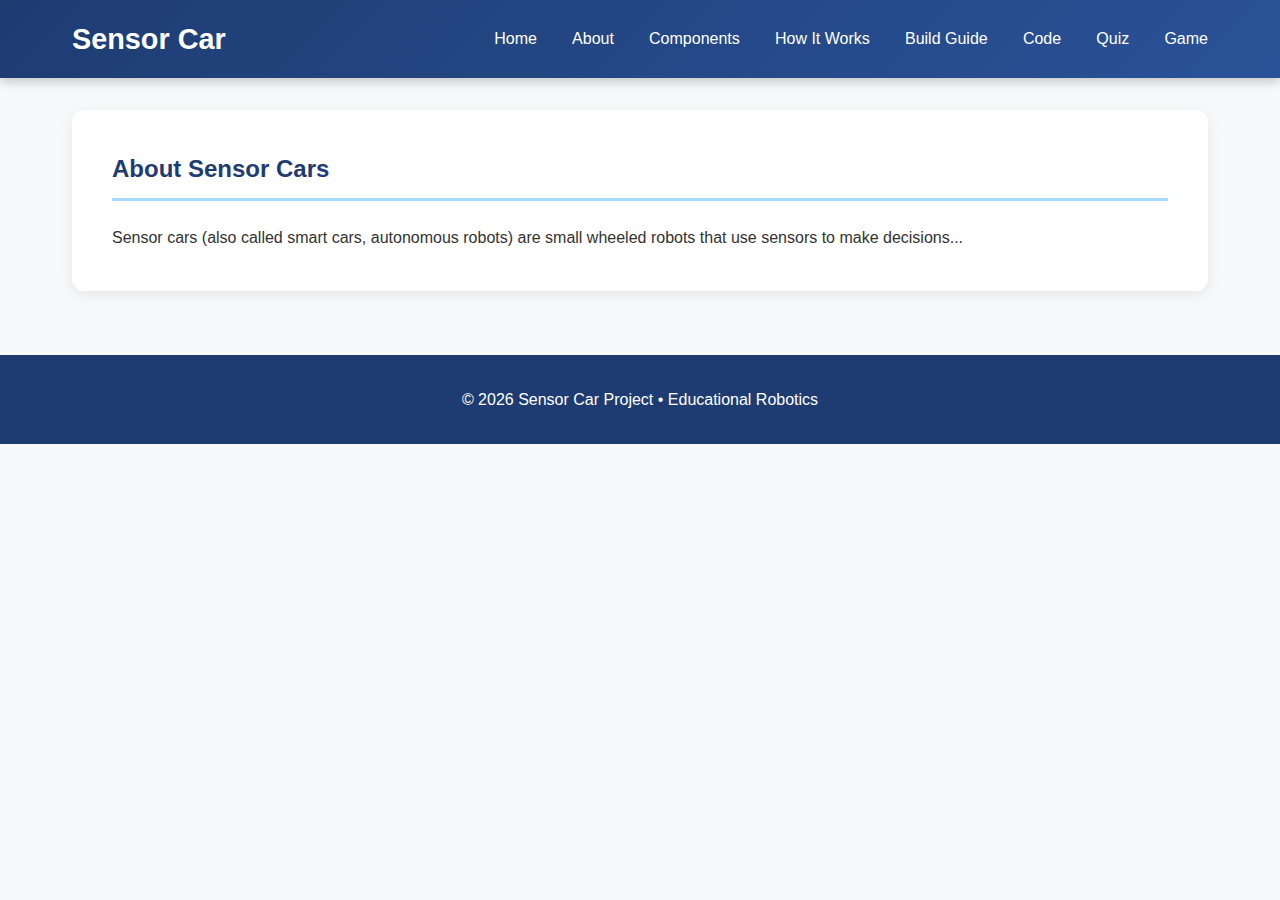
<file: about.html>
<!DOCTYPE html>
<html lang="en">
<head>
  <meta charset="UTF-8" />
  <meta name="viewport" content="width=device-width, initial-scale=1.0"/>
  <title>Sensor Car Project</title>
  <link rel="stylesheet" href="css/styles.css">
</head>
<body>

  <header>
    <nav>
      <div class="logo">Sensor Car</div>
      <div class="nav-links">
        <a href="index.html">Home</a>
        <a href="about.html">About</a>
        <a href="components.html">Components</a>
        <a href="how-it-works.html">How It Works</a>
        <a href="build-guide.html">Build Guide</a>
        <a href="code-examples.html">Code</a>
        <a href="quiz.html">Quiz</a>
        <a href="game.html">Game</a>
      </div>
    </nav>
  </header>

  <!-- same head + header/nav -->
<main>
  <section>
    <h2>About Sensor Cars</h2>
    <p>Sensor cars (also called smart cars, autonomous robots) are small wheeled robots that use sensors to make decisions...</p>
  </section>
</main>
<!-- footer + script -->

  <footer>
    <p>© 2026 Sensor Car Project • Educational Robotics</p>
  </footer>

  <script src="js/script.js"></script>
</body>
</html>
</file>
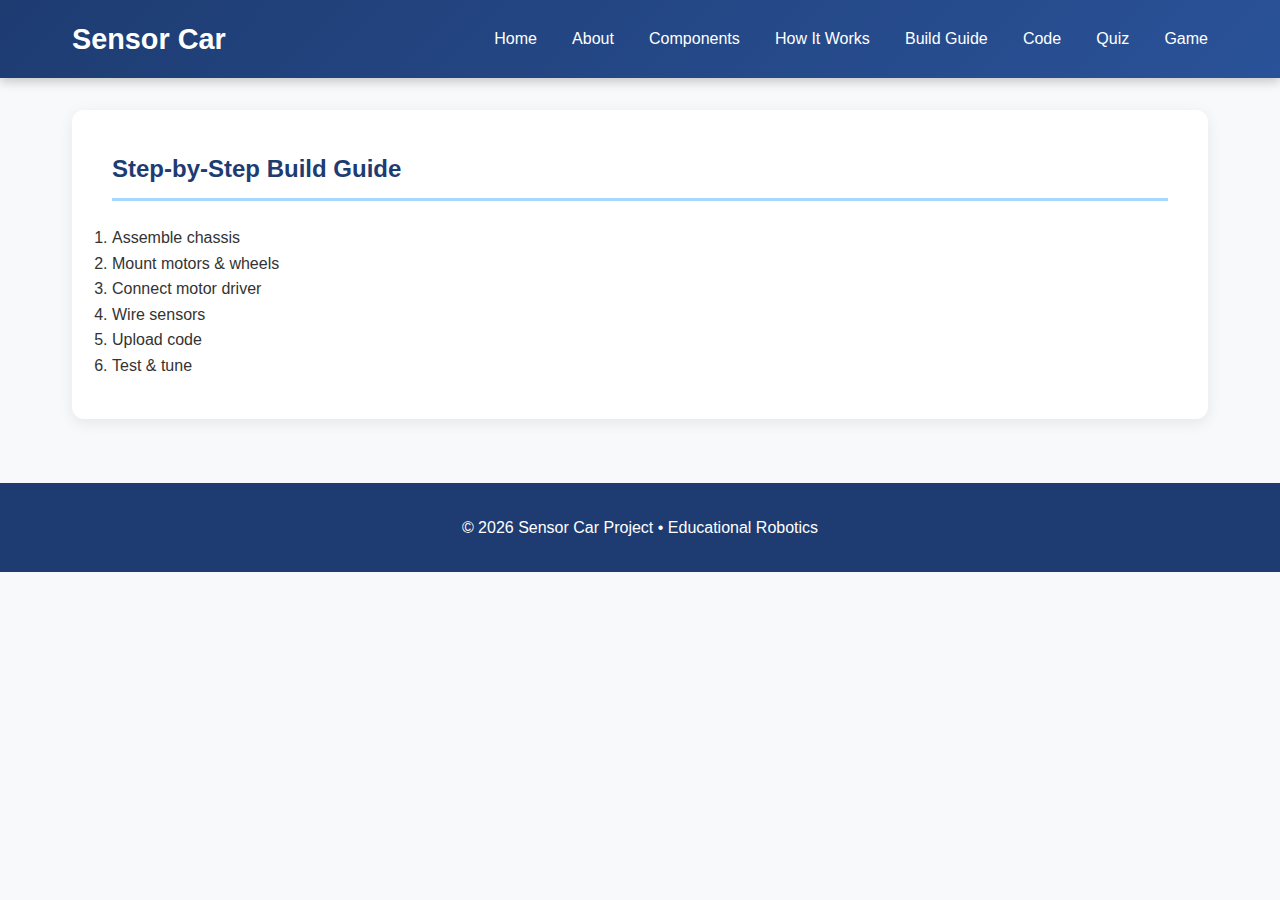
<file: build-guid.html>
<!DOCTYPE html>
<html lang="en">
<head>
  <meta charset="UTF-8" />
  <meta name="viewport" content="width=device-width, initial-scale=1.0"/>
  <title>Sensor Car Project</title>
  <link rel="stylesheet" href="css/styles.css">
</head>
<body>

  <header>
    <nav>
      <div class="logo">Sensor Car</div>
      <div class="nav-links">
        <a href="index.html">Home</a>
        <a href="about.html">About</a>
        <a href="components.html">Components</a>
        <a href="how-it-works.html">How It Works</a>
        <a href="build-guide.html">Build Guide</a>
        <a href="code-examples.html">Code</a>
        <a href="quiz.html">Quiz</a>
        <a href="game.html">Game</a>
      </div>
    </nav>
  </header>

<main>
  <section>
    <h2>Step-by-Step Build Guide</h2>
    <ol>
      <li>Assemble chassis</li>
      <li>Mount motors & wheels</li>
      <li>Connect motor driver</li>
      <li>Wire sensors</li>
      <li>Upload code</li>
      <li>Test & tune</li>
    </ol>
  </section>
</main>

  <footer>
    <p>© 2026 Sensor Car Project • Educational Robotics</p>
  </footer>

  <script src="js/script.js"></script>
</body>
</html>
</file>
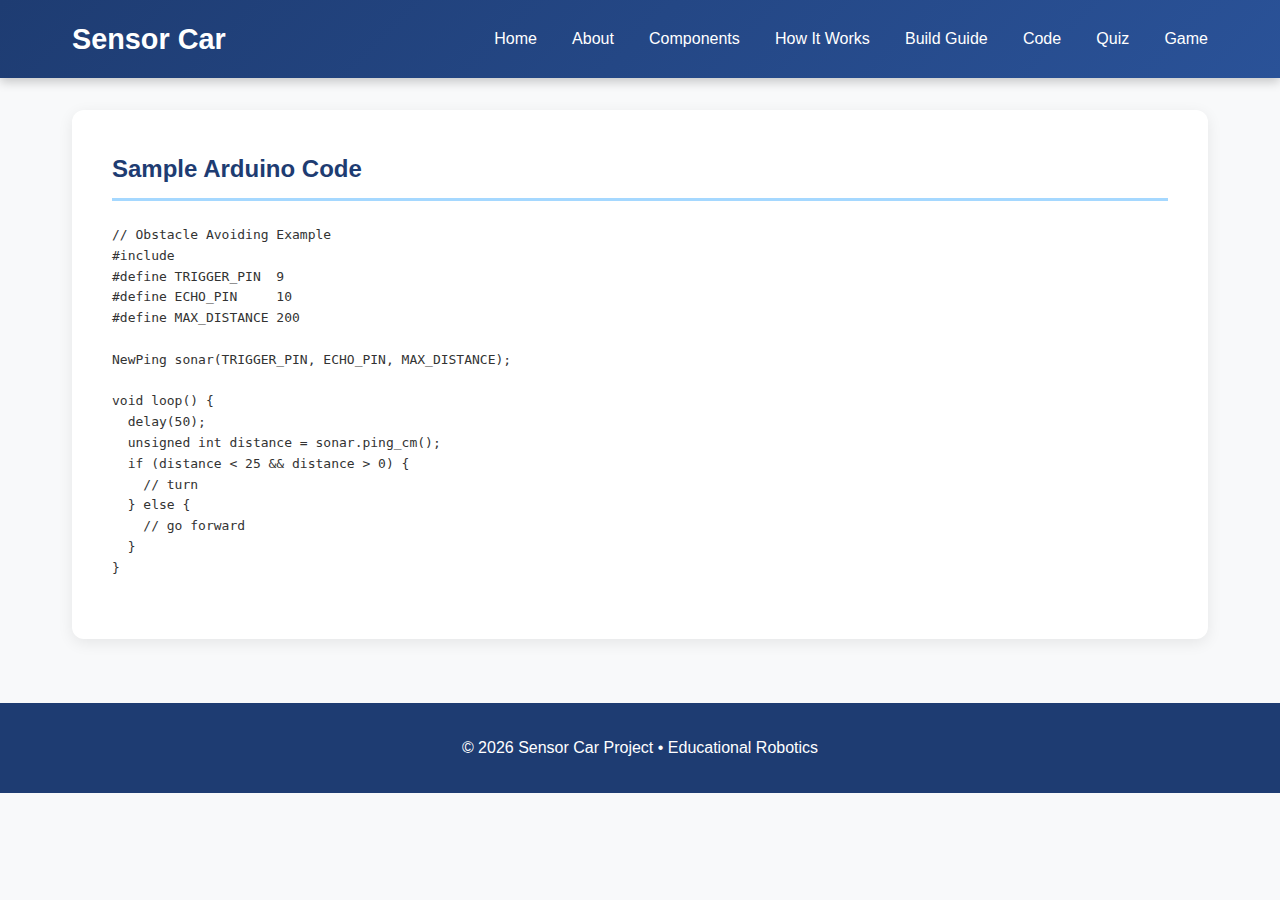
<file: code-examples.html>
<!DOCTYPE html>
<html lang="en">
<head>
  <meta charset="UTF-8" />
  <meta name="viewport" content="width=device-width, initial-scale=1.0"/>
  <title>Sensor Car Project</title>
  <link rel="stylesheet" href="css/styles.css">
</head>
<body>

  <header>
    <nav>
      <div class="logo">Sensor Car</div>
      <div class="nav-links">
        <a href="index.html">Home</a>
        <a href="about.html">About</a>
        <a href="components.html">Components</a>
        <a href="how-it-works.html">How It Works</a>
        <a href="build-guide.html">Build Guide</a>
        <a href="code-examples.html">Code</a>
        <a href="quiz.html">Quiz</a>
        <a href="game.html">Game</a>
      </div>
    </nav>
  </header>

  <main>
  <section>
    <h2>Sample Arduino Code</h2>
    <pre>
// Obstacle Avoiding Example
#include <NewPing.h>
#define TRIGGER_PIN  9
#define ECHO_PIN     10
#define MAX_DISTANCE 200

NewPing sonar(TRIGGER_PIN, ECHO_PIN, MAX_DISTANCE);

void loop() {
  delay(50);
  unsigned int distance = sonar.ping_cm();
  if (distance < 25 && distance > 0) {
    // turn
  } else {
    // go forward
  }
}
    </pre>
  </section>
</main>

  <footer>
    <p>© 2026 Sensor Car Project • Educational Robotics</p>
  </footer>

  <script src="js/script.js"></script>
</body>
</html>
</file>
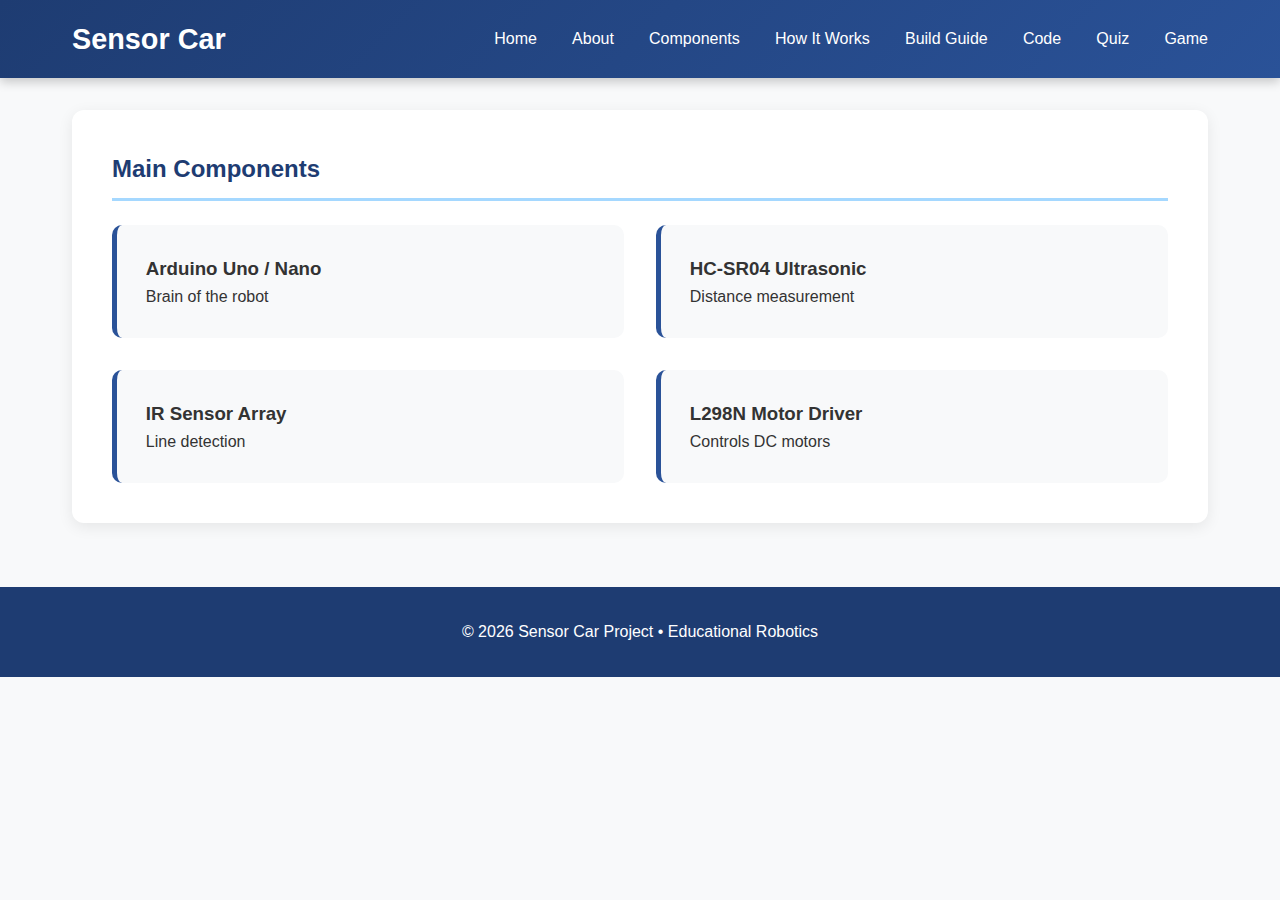
<file: components.html>
<!DOCTYPE html>
<html lang="en">
<head>
  <meta charset="UTF-8" />
  <meta name="viewport" content="width=device-width, initial-scale=1.0"/>
  <title>Sensor Car Project</title>
  <link rel="stylesheet" href="css/styles.css">
</head>
<body>

  <header>
    <nav>
      <div class="logo">Sensor Car</div>
      <div class="nav-links">
        <a href="index.html">Home</a>
        <a href="about.html">About</a>
        <a href="components.html">Components</a>
        <a href="how-it-works.html">How It Works</a>
        <a href="build-guide.html">Build Guide</a>
        <a href="code-examples.html">Code</a>
        <a href="quiz.html">Quiz</a>
        <a href="game.html">Game</a>
      </div>
    </nav>
  </header>

  <main>
  <section>
    <h2>Main Components</h2>
    <div class="grid-2">
      <div class="card"><h3>Arduino Uno / Nano</h3><p>Brain of the robot</p></div>
      <div class="card"><h3>HC-SR04 Ultrasonic</h3><p>Distance measurement</p></div>
      <div class="card"><h3>IR Sensor Array</h3><p>Line detection</p></div>
      <div class="card"><h3>L298N Motor Driver</h3><p>Controls DC motors</p></div>
    </div>
  </section>
</main>

  <footer>
    <p>© 2026 Sensor Car Project • Educational Robotics</p>
  </footer>

  <script src="js/script.js"></script>
</body>
</html>
</file>
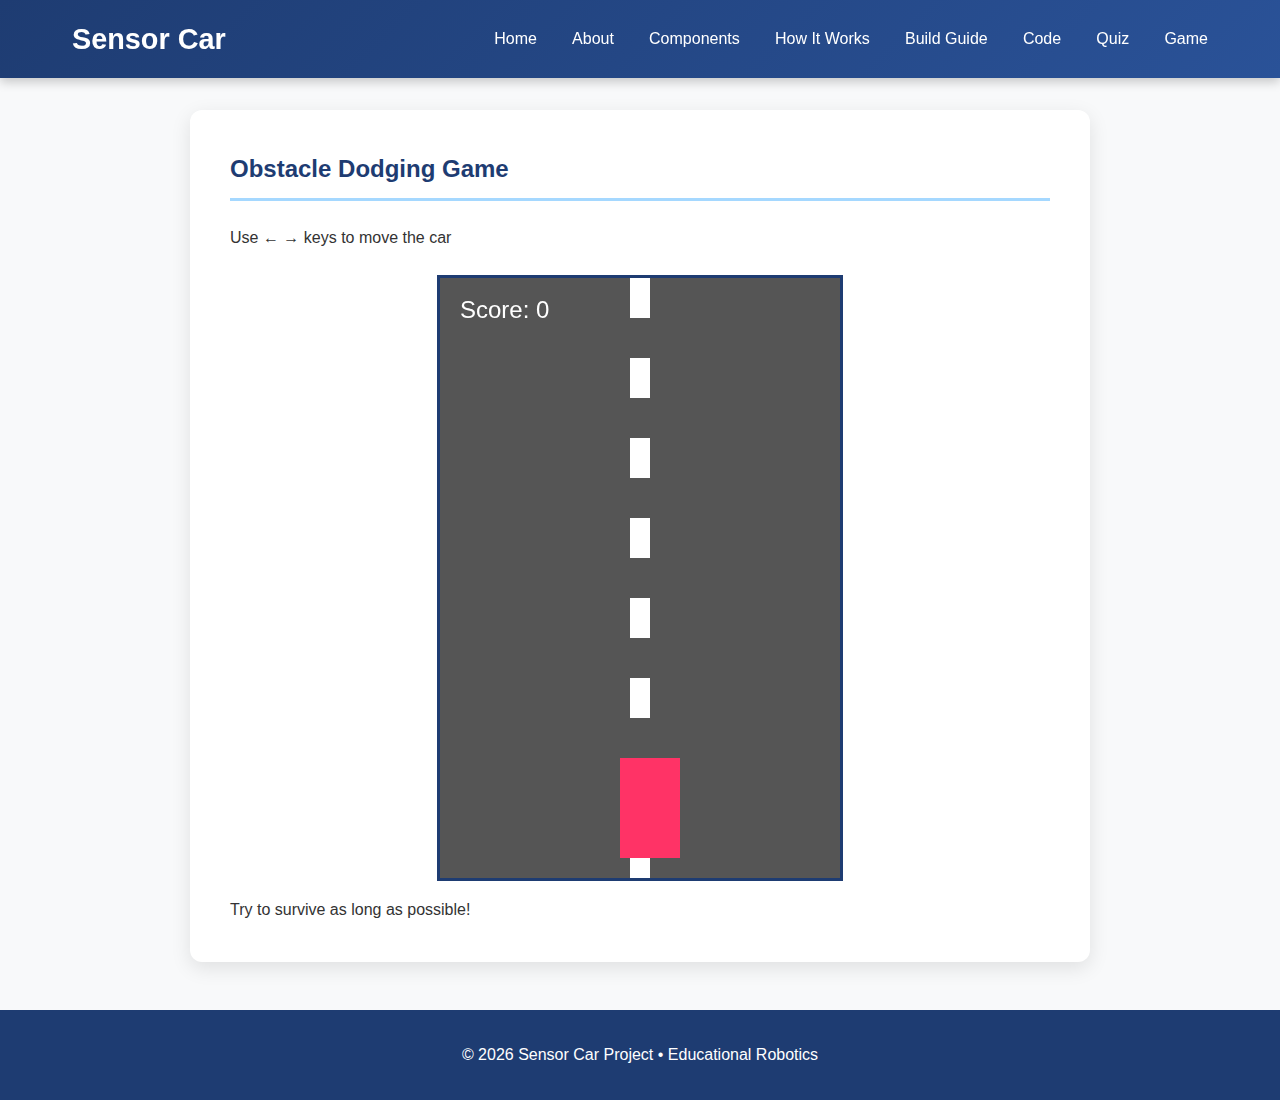
<file: game.html>
<!DOCTYPE html>
<html lang="en">
<head>
  <meta charset="UTF-8" />
  <meta name="viewport" content="width=device-width, initial-scale=1.0"/>
  <title>Sensor Car Project</title>
  <link rel="stylesheet" href="css/styles.css">
</head>
<body>

  <header>
    <nav>
      <div class="logo">Sensor Car</div>
      <div class="nav-links">
        <a href="index.html">Home</a>
        <a href="about.html">About</a>
        <a href="components.html">Components</a>
        <a href="how-it-works.html">How It Works</a>
        <a href="build-guide.html">Build Guide</a>
        <a href="code-examples.html">Code</a>
        <a href="quiz.html">Quiz</a>
        <a href="game.html">Game</a>
      </div>
    </nav>
  </header>

  <main>  
  <section class="game-container">
    <h2>Obstacle Dodging Game</h2>
    <p>Use ← → keys to move the car</p>
    <canvas id="gameCanvas" width="400" height="600"></canvas>
    <p>Try to survive as long as possible!</p>
  </section>
</main>

  <footer>
    <p>© 2026 Sensor Car Project • Educational Robotics</p>
  </footer>

  <script src="js/script.js"></script>
</body>
</html>
</file>
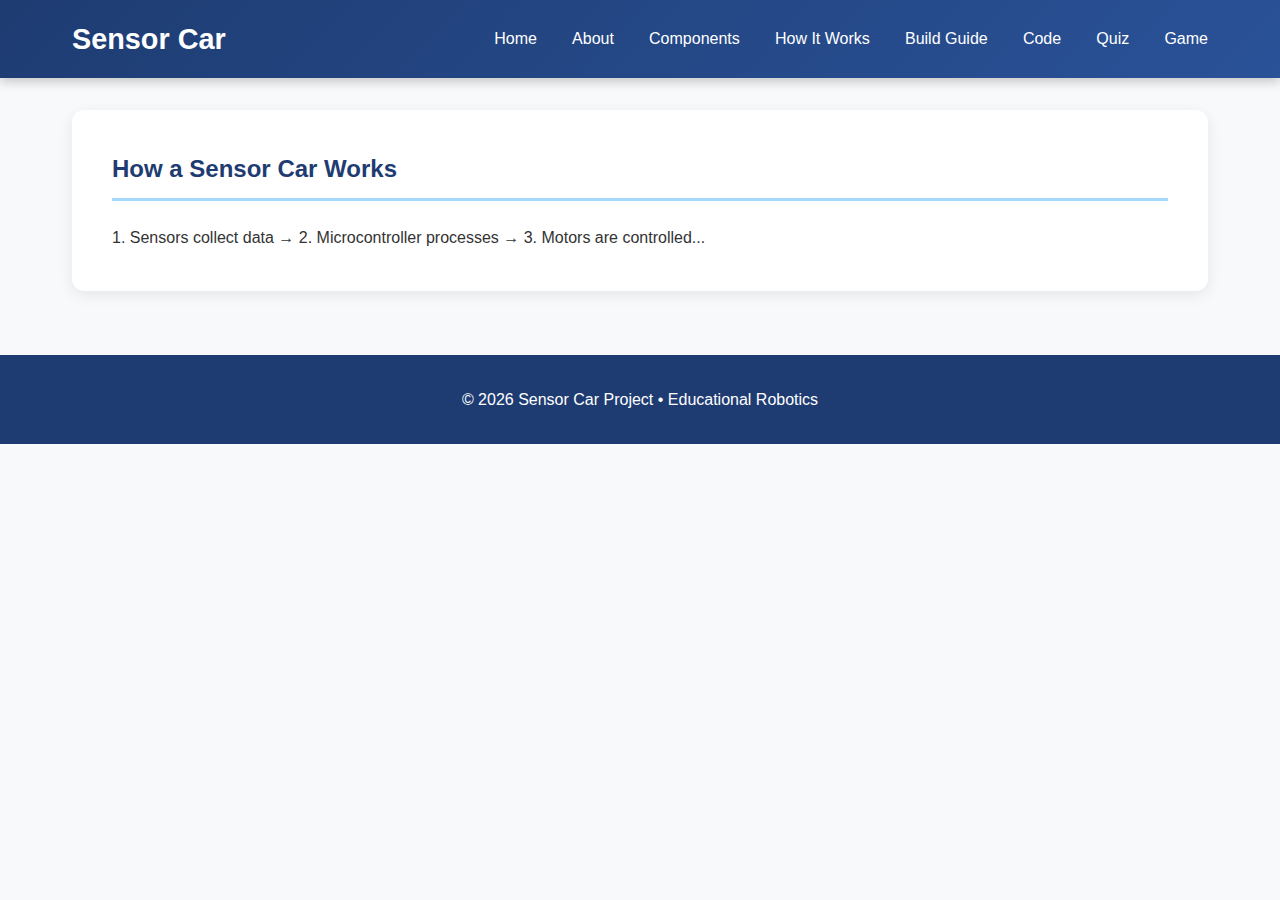
<file: how-it-works.html>
<!DOCTYPE html>
<html lang="en">
<head>
  <meta charset="UTF-8" />
  <meta name="viewport" content="width=device-width, initial-scale=1.0"/>
  <title>Sensor Car Project</title>
  <link rel="stylesheet" href="css/styles.css">
</head>
<body>

  <header>
    <nav>
      <div class="logo">Sensor Car</div>
      <div class="nav-links">
        <a href="index.html">Home</a>
        <a href="about.html">About</a>
        <a href="components.html">Components</a>
        <a href="how-it-works.html">How It Works</a>
        <a href="build-guide.html">Build Guide</a>
        <a href="code-examples.html">Code</a>
        <a href="quiz.html">Quiz</a>
        <a href="game.html">Game</a>
      </div>
    </nav>
  </header>

  <main>
  <section>
    <h2>How a Sensor Car Works</h2>
    <p>1. Sensors collect data → 2. Microcontroller processes → 3. Motors are controlled...</p>
  </section>
</main>

  <footer>
    <p>© 2026 Sensor Car Project • Educational Robotics</p>
  </footer>

  <script src="js/script.js"></script>
</body>
</html>
</file>
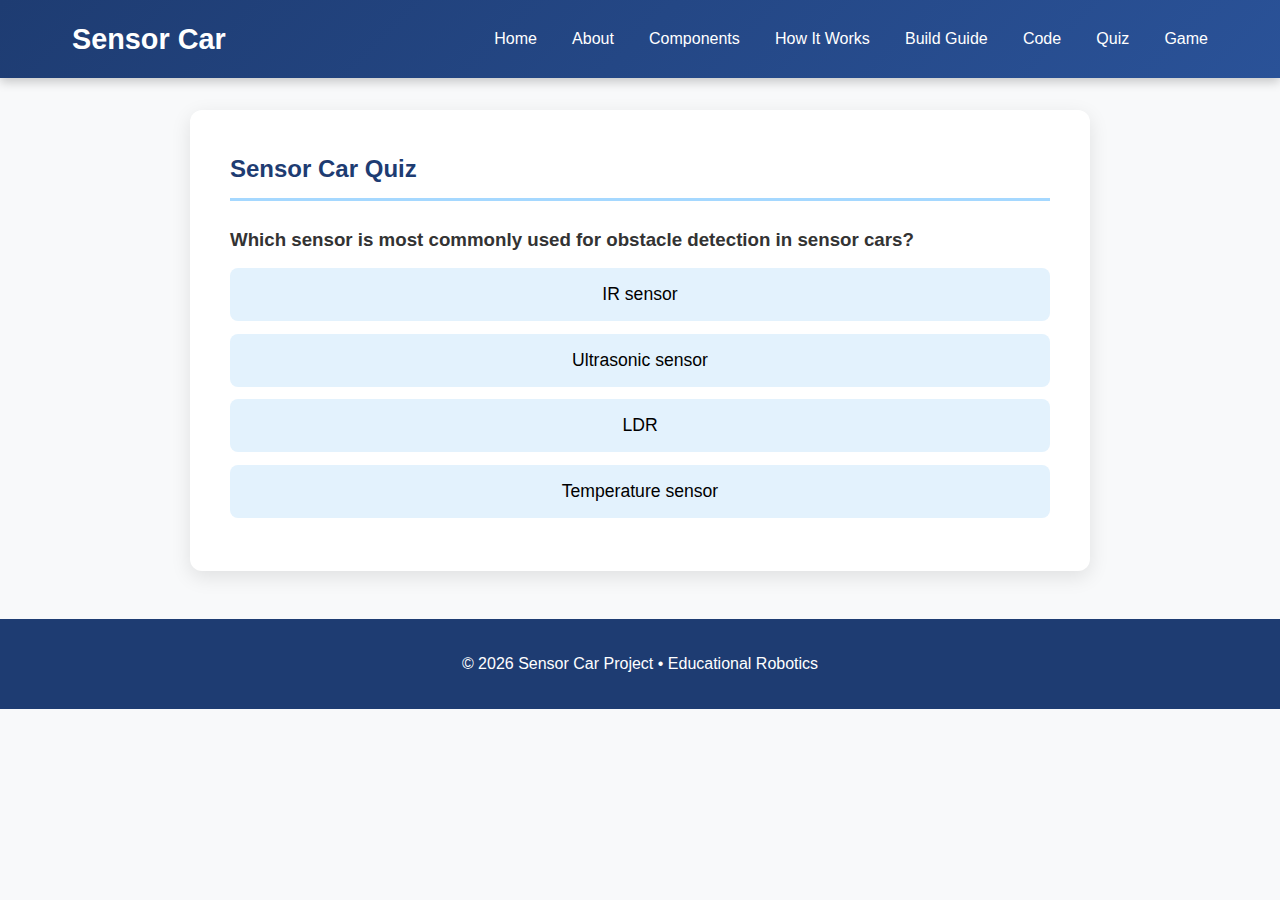
<file: quiz.html>
<!DOCTYPE html>
<html lang="en">
<head>
  <meta charset="UTF-8" />
  <meta name="viewport" content="width=device-width, initial-scale=1.0"/>
  <title>Sensor Car Project</title>
  <link rel="stylesheet" href="css/styles.css">
</head>
<body>

  <header>
    <nav>
      <div class="logo">Sensor Car</div>
      <div class="nav-links">
        <a href="index.html">Home</a>
        <a href="about.html">About</a>
        <a href="components.html">Components</a>
        <a href="how-it-works.html">How It Works</a>
        <a href="build-guide.html">Build Guide</a>
        <a href="code-examples.html">Code</a>
        <a href="quiz.html">Quiz</a>
        <a href="game.html">Game</a>
      </div>
    </nav>
  </header>

  <main>
  <section class="quiz-container">
    <h2>Sensor Car Quiz</h2>
    <h3 id="question"></h3>
    <div id="options" class="options"></div>
    <button id="next-btn">Next Question</button>
    <p id="result"></p>
  </section>
</main>
  <footer>
    <p>© 2026 Sensor Car Project • Educational Robotics</p>
  </footer>

  <script src="js/script.js"></script>
</body>
</html>
</file>
<file: css/styles.css>
* {
  margin: 0;
  padding: 0;
  box-sizing: border-box;
}

body {
  font-family: 'Segoe UI', Tahoma, Geneva, Verdana, sans-serif;
  line-height: 1.6;
  color: #333;
  background-color: #f8f9fa;
}

header {
  background: linear-gradient(135deg, #1e3c72, #2a5298);
  color: white;
  padding: 1rem 0;
  position: sticky;
  top: 0;
  z-index: 100;
  box-shadow: 0 4px 10px rgba(0,0,0,0.2);
}

nav {
  display: flex;
  justify-content: space-between;
  align-items: center;
  max-width: 1200px;
  margin: 0 auto;
  padding: 0 2rem;
}

.logo {
  font-size: 1.8rem;
  font-weight: bold;
}

.nav-links {
  display: flex;
  gap: 2.2rem;
}

.nav-links a {
  color: white;
  text-decoration: none;
  font-weight: 500;
  transition: color 0.3s;
}

.nav-links a:hover {
  color: #a5d8ff;
}

main {
  max-width: 1200px;
  margin: 2rem auto;
  padding: 0 2rem;
}

.hero {
  background: #e9f5ff;
  padding: 4rem 2rem;
  text-align: center;
  border-radius: 12px;
  margin-bottom: 3rem;
}

.hero h1 {
  font-size: 3rem;
  margin-bottom: 1rem;
  color: #1e3c72;
}

section {
  margin-bottom: 4rem;
  background: white;
  padding: 2.5rem;
  border-radius: 12px;
  box-shadow: 0 4px 15px rgba(0,0,0,0.08);
}

h2 {
  color: #1e3c72;
  margin-bottom: 1.5rem;
  border-bottom: 3px solid #a5d8ff;
  padding-bottom: 0.6rem;
}

.grid-2 {
  display: grid;
  grid-template-columns: 1fr 1fr;
  gap: 2rem;
}

.card {
  background: #f8f9fa;
  padding: 1.8rem;
  border-radius: 10px;
  border-left: 5px solid #2a5298;
}

.game-container, .quiz-container {
  background: white;
  padding: 2.5rem;
  border-radius: 12px;
  box-shadow: 0 6px 20px rgba(0,0,0,0.1);
  max-width: 900px;
  margin: 0 auto;
}

#gameCanvas {
  border: 3px solid #1e3c72;
  background: #e3f2fd;
  display: block;
  margin: 1.5rem auto 1rem;
}

.options button {
  display: block;
  width: 100%;
  padding: 1rem;
  margin: 0.8rem 0;
  font-size: 1.1rem;
  border: none;
  border-radius: 8px;
  background: #e3f2fd;
  cursor: pointer;
  transition: all 0.2s;
}

.options button:hover {
  background: #a5d8ff;
}

.options button.correct {
  background: #b2f2bb;
  color: #155724;
}

.options button.wrong {
  background: #f8d7da;
  color: #721c24;
}

footer {
  background: #1e3c72;
  color: white;
  text-align: center;
  padding: 2rem;
  margin-top: 3rem;
}

@media (max-width: 768px) {
  .nav-links {
    flex-direction: column;
    gap: 1rem;
  }
  .grid-2 {
    grid-template-columns: 1fr;
  }
}
</file>
